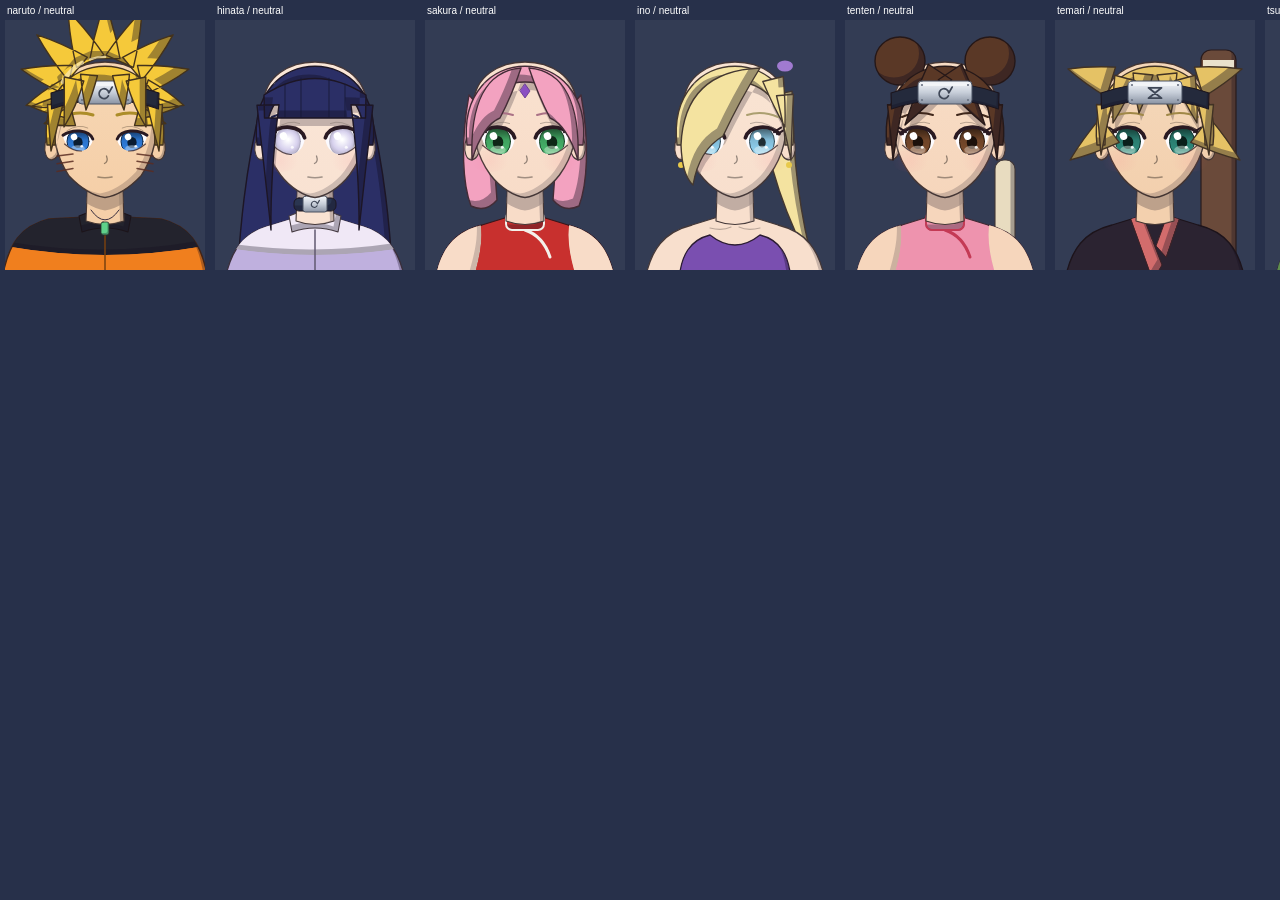
<file: tools/preview-portraits.html>
<!doctype html>
<html><head><meta charset="utf-8"><title>Portrait preview</title>
<style>body{margin:0;background:#27304a;font:14px sans-serif;color:#fff}canvas{display:block}</style></head>
<body>
<canvas id="c"></canvas>
<script src="../js/core/util.js"></script>
<script>window.NR.engine = { cpr: 1, on(){} }; window.NR.TS = 64;</script>
<script src="../js/data/characters.js"></script>
<script src="../js/gfx/spritegen.js"></script>
<script src="../js/gfx/portraitgen.js"></script>
<script>
// Dev tool: ?ids=naruto,hinata&emos=neutral,happy&outfit=onsen&scale=0.5
const q = new URLSearchParams(location.search);
const ids = (q.get('ids') || 'naruto,hinata,sakura,ino,tenten,temari,tsunade,kakashi').split(',');
const emos = (q.get('emos') || 'neutral').split(',');
const outfit = q.get('outfit') || null;
const s = +(q.get('scale') || 0.5);
const cw = 400 * s + 10, chh = 500 * s + 24;
const perRow = emos.length > 1 ? emos.length : +(q.get('cols') || 8);
const n = ids.length * emos.length;
const c = document.getElementById('c');
c.width = cw * perRow; c.height = chh * Math.ceil(n / perRow);
const x = c.getContext('2d');
let i = 0;
for (const id of ids) for (const e of emos) {
  const img = NR.portraitgen.render(Object.assign({ id }, NR.CHARS[id]), e, outfit, s);
  const px = (i % perRow) * cw + 5, py = Math.floor(i / perRow) * chh + 20;
  x.fillStyle = 'rgba(255,255,255,0.06)'; x.fillRect(px, py, 400 * s, 500 * s);
  x.drawImage(img, px, py);
  x.fillStyle = '#fff'; x.fillText(id + ' / ' + e, px + 2, py - 6);
  i++;
}
window.done = true;
</script>
</body></html>
</file>
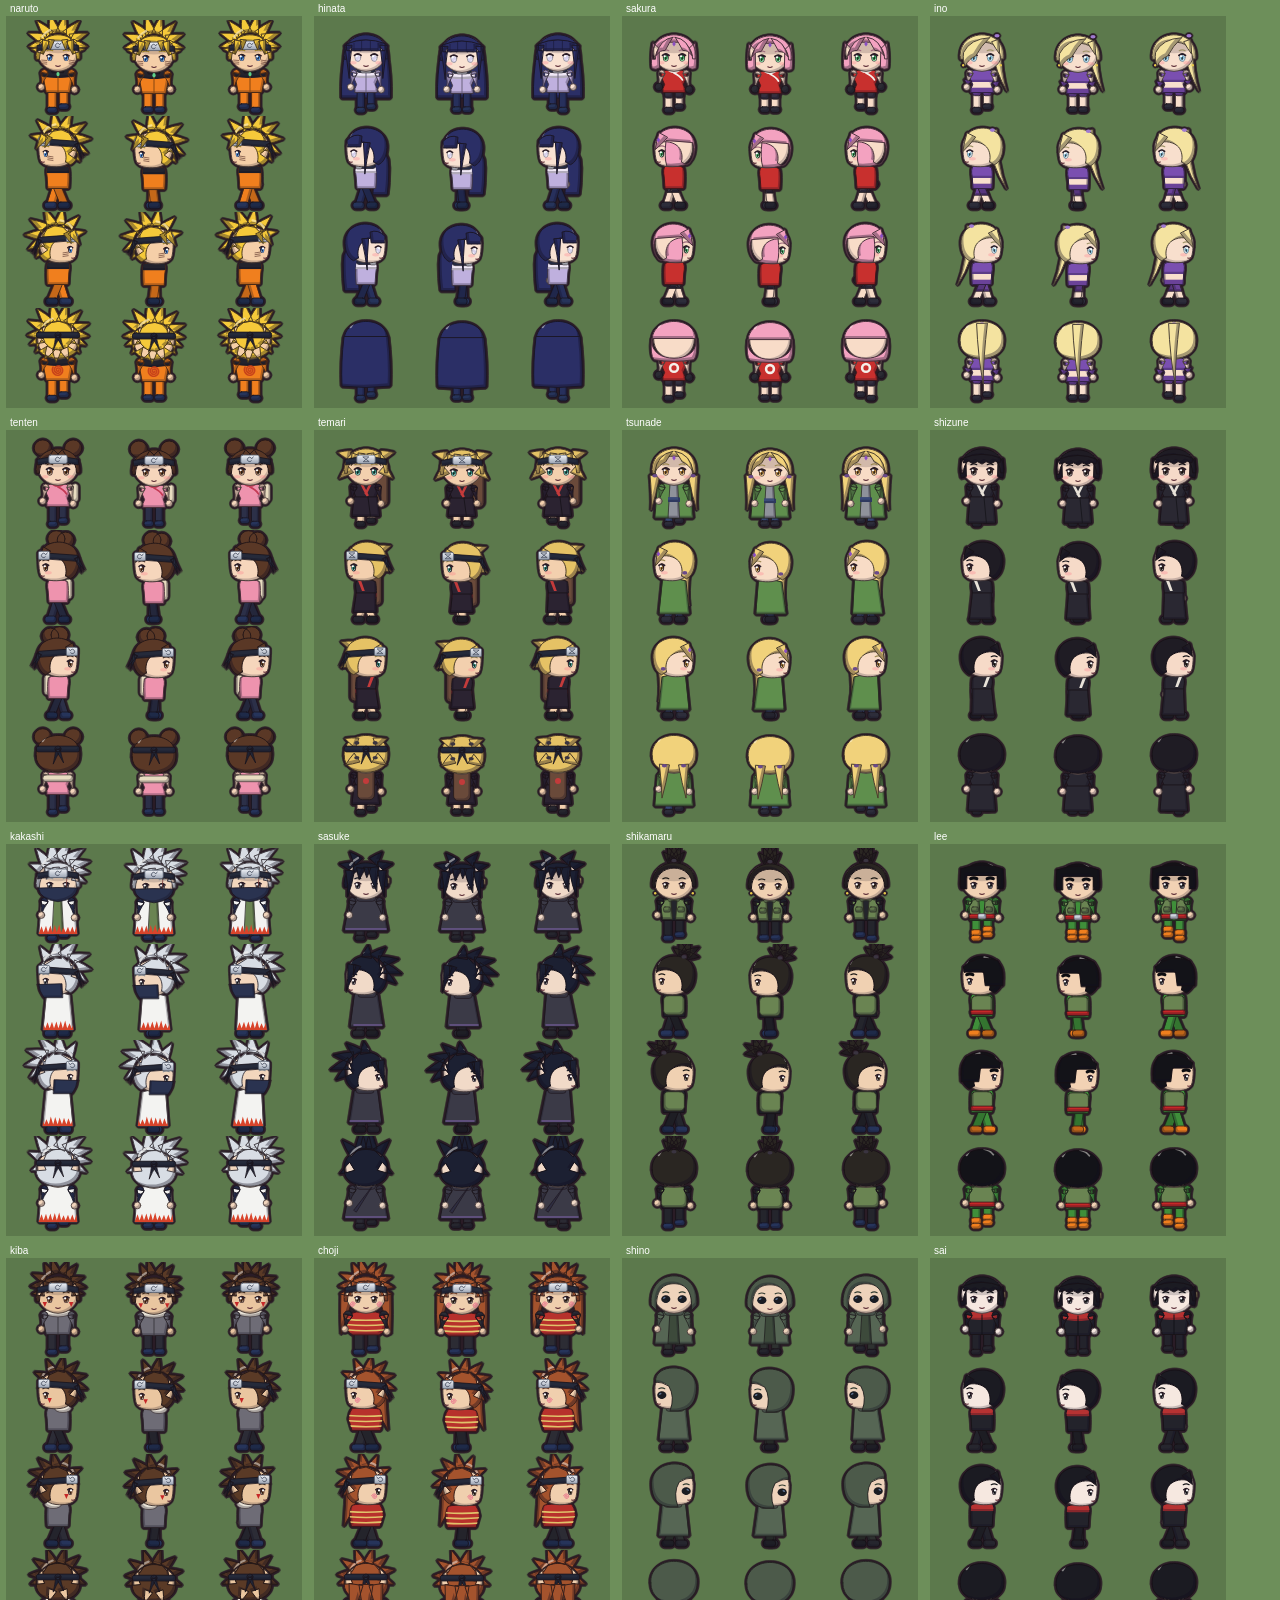
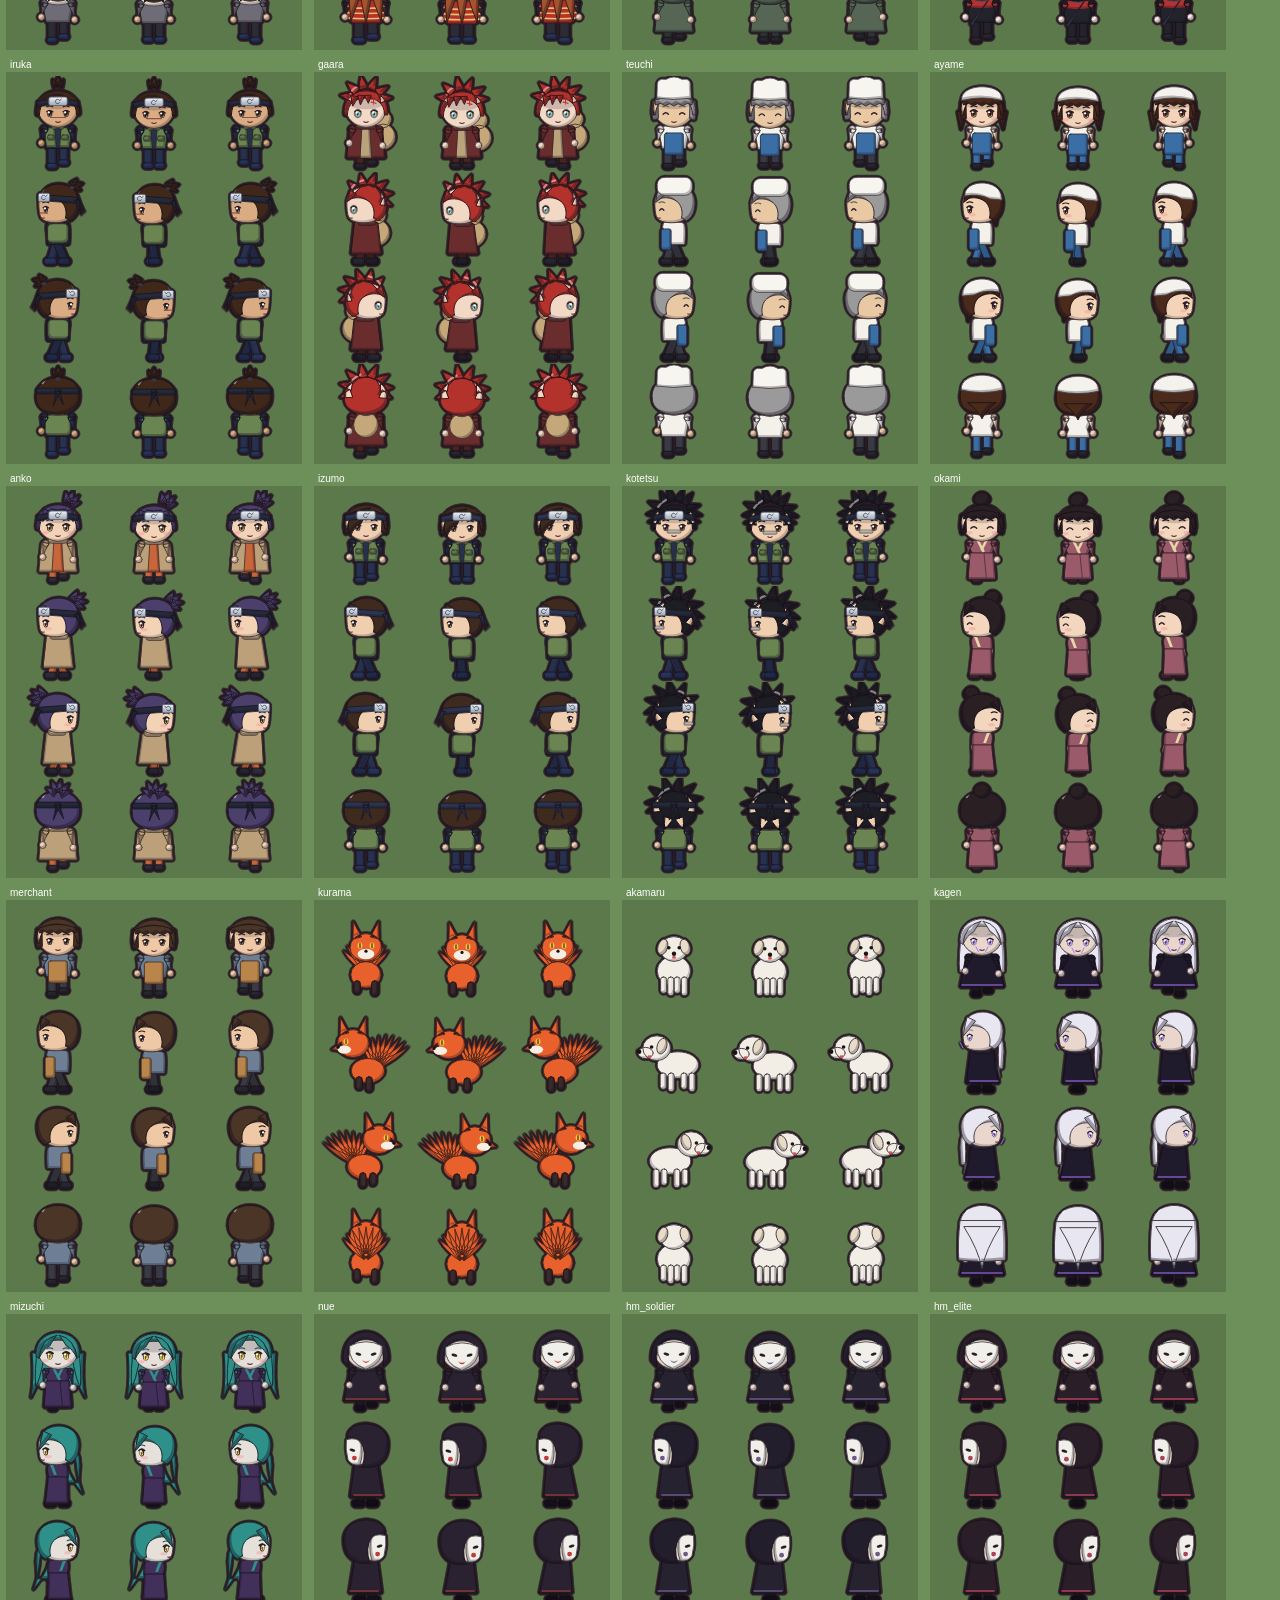
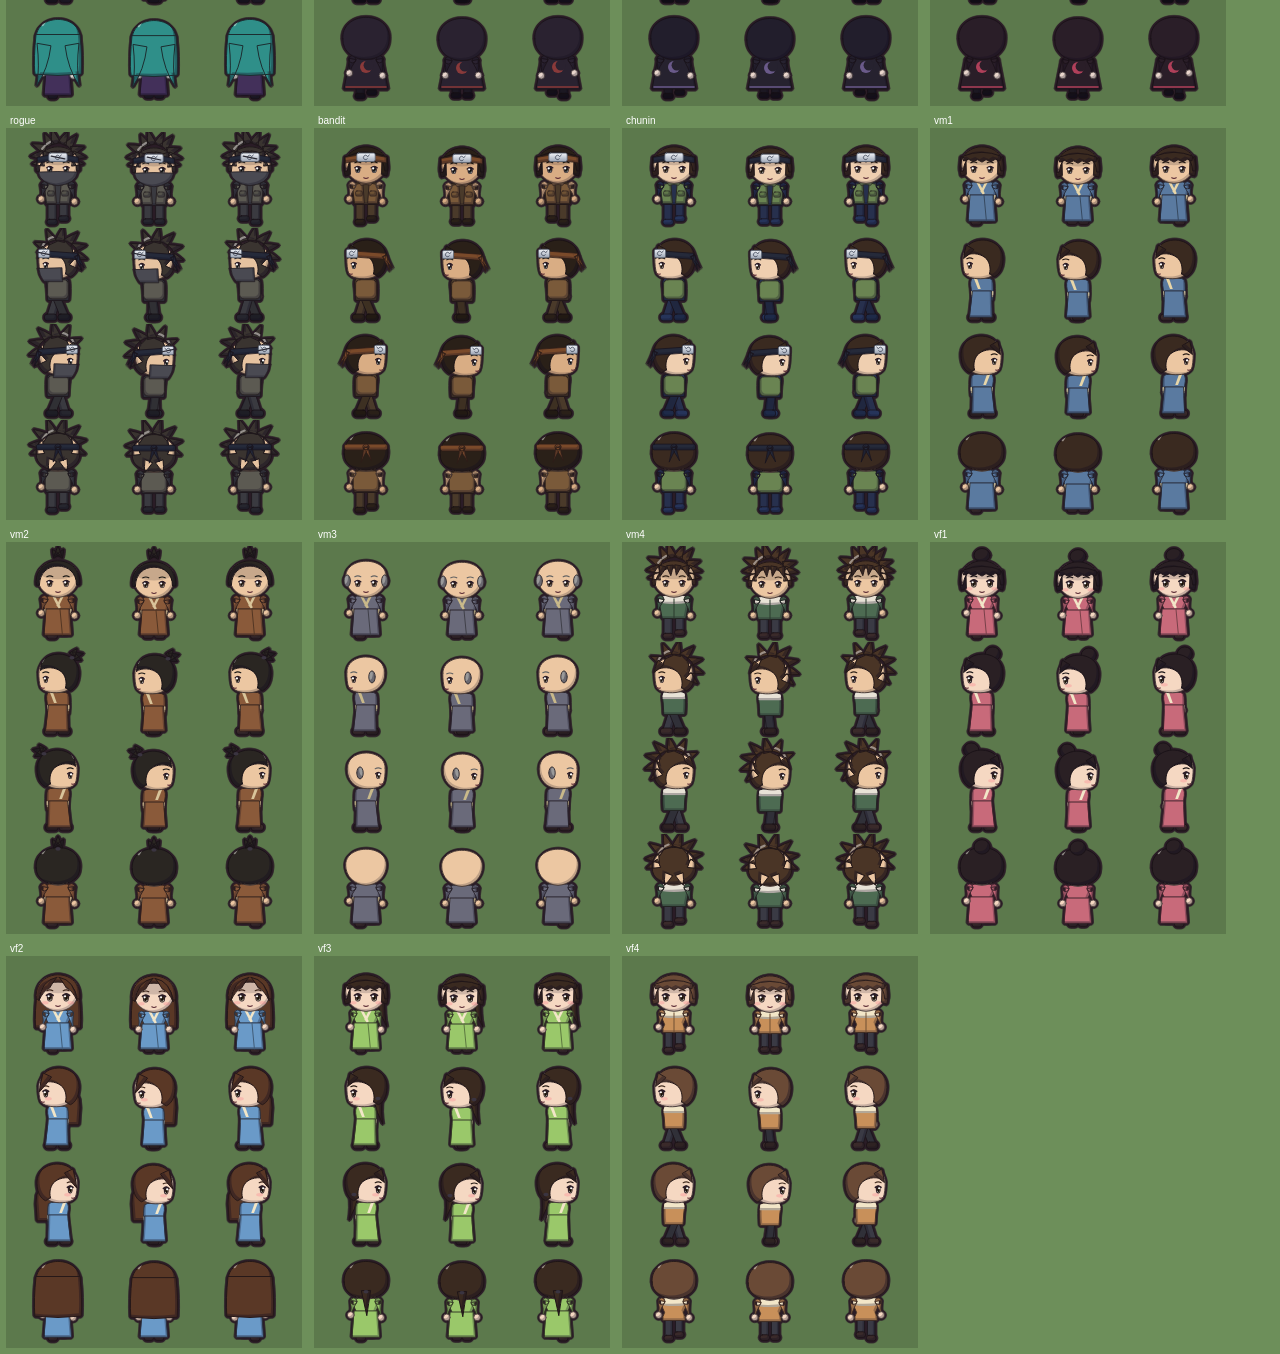
<file: tools/preview-sprites.html>
<!doctype html>
<html><head><meta charset="utf-8"><title>Sprite preview</title>
<style>body{margin:0;background:#6d8f5a;font:12px sans-serif;color:#fff}canvas{display:block}</style></head>
<body>
<canvas id="c"></canvas>
<script src="../js/core/util.js"></script>
<script>window.NR.engine = { cpr: 1, on(){} }; window.NR.TS = 64;</script>
<script src="../js/data/characters.js"></script>
<script src="../js/gfx/spritegen.js"></script>
<script>
// Dev tool: shows every generated sprite sheet. Options: ?scale=2&ids=naruto,hinata&cols=4
const params = new URLSearchParams(location.search);
const scale = +(params.get('scale') || 2);
const only = params.get('ids');
const ids = only ? only.split(',') : Object.keys(NR.CHARS);
const fs = Math.round(48 * scale);
const cols = +(params.get('cols') || 4);
const cellW = fs * 3 + 20, cellH = fs * 4 + 30;
const c = document.getElementById('c');
c.width = cellW * cols; c.height = cellH * Math.ceil(ids.length / cols);
const x = c.getContext('2d');
ids.forEach((id, i) => {
  const sheet = NR.spritegen.build(NR.CHARS[id].look, scale, id);
  const cx = (i % cols) * cellW + 10, cy = Math.floor(i / cols) * cellH + 20;
  x.fillStyle = 'rgba(0,0,0,0.15)'; x.fillRect(cx - 4, cy - 4, fs * 3 + 8, fs * 4 + 8);
  x.drawImage(sheet, cx, cy);
  x.fillStyle = '#fff'; x.fillText(id, cx, cy - 8);
});
window.done = true;
</script>
</body></html>
</file>
